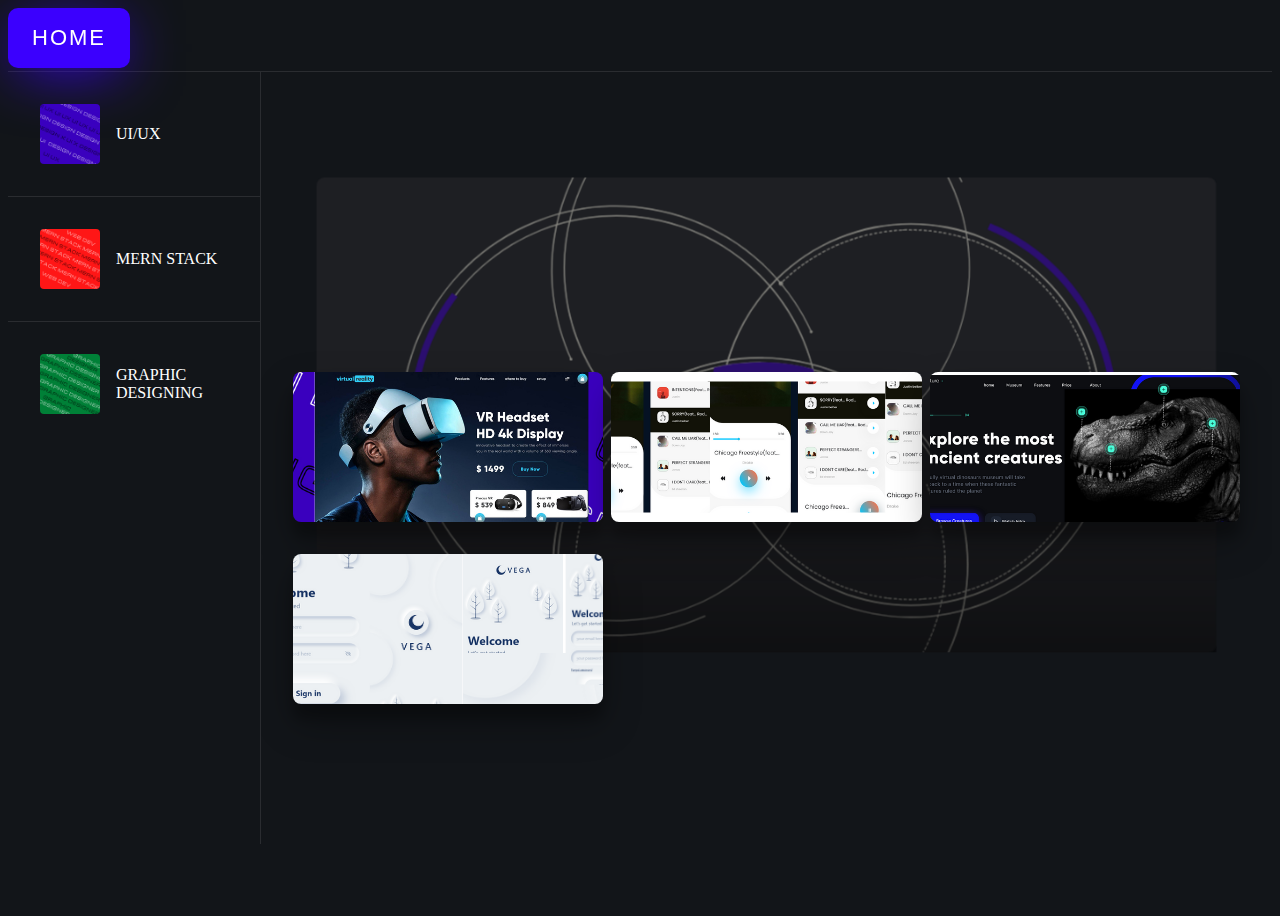
<file: project.html>
<!DOCTYPE html>
<html lang="en">
    <head>
        <meta charset="UTF-8">
        <meta name="viewport" content="width=device-width, initial-scale=1.0">
        <title>Work</title>
        <link rel="stylesheet" href="projectstyle.css">
       
    </head>
    
    <body>
        <div class="Button-wrapper">
            <a href="index.html"><button class="Button">Home</button></a>
        
        </div>
        <div class="app">
            <header class="header">
              <div class="header__left">
               
              </div>
              <div class="header__right">
               
              </div>
            </header>
            
            <nav class="nav">
              <ul>
                <li class="nav__item">
                  <a href="#uiux" class="nav__link" data-scroll-to>
                    <div class="media">
                      <img src="./assets/ui ux.png" alt="" class="media__img">
                      <p class="media__content">
                        <strong>UI/UX</strong><br />
                       
                      </p>
                    </div>
                  </a>
                </li>
                <li class="nav__item">
                  <a href="#mern" class="nav__link" data-scroll-to>
                    <div class="media">
                      <img src="./assets/ui ux (1).png" alt="" class="media__img">
                      <p class="media__content">
                        <strong>MERN STACK</strong><br />
                       
                      </p>
                    </div>
                  </a>
                </li>
                <li class="nav__item">
                  <a href="#graphic" class="nav__link" data-scroll-to>
                    <div class="media">
                      <img src="./assets/graphics designer.png" alt="" class="media__img">
                      <p class="media__content">
                        <strong>GRAPHIC DESIGNING</strong><br />
                      
                      </p>
                    </div>
                  </a>
                </li>
              </ul>
            </nav>
            
            <main class="main">
              <article class="section" id="uiux" data-section>
                <header class="section__header" style="background-image: url('./assets/ui\ ux\ design.png');">
                  
                </header>
                <div class="section__content">
                  <ul class="boxgrid">
                      
                    <li class="boxgrid__item boxgrid__item--wide">
                      <a href="https://www.instagram.com/p/CIflNl_JZlC/?utm_source=ig_web_copy_link" target="_blank"  class="box box--image">
                       <img  src="./assets/post/UI UX/modified vr headset.png" class="box__img" alt="" />
                        </a>
                      </li>
                    <li class="boxgrid__item boxgrid__item--wide">
                      <a href="https://www.instagram.com/p/CJIsH_-gczZ/?utm_source=ig_web_copy_link" target="_blank" class="box box--image">
                        <img src="./assets/post/UI UX/music modified.png"  class="box__img" alt="" />
                      </a>
                    </li>
                    <li class="boxgrid__item boxgrid__item--wide">
                        <a href="https://www.instagram.com/p/CI-hdBHgjEh/?utm_source=ig_web_copy_link" target="_blank" class="box box--image">
                          <img src="./assets/post/UI UX/musuem website.png" class="box__img" alt="" />
                        </a>
                      </li>
                    <li class="boxgrid__item boxgrid__item--wide">
                      <a href="https://www.instagram.com/p/CIu6wxKA_JV/?utm_source=ig_web_copy_link" target="_blank" class="box box--image">
                        <img src="./assets/post/UI UX/vega app.png" class="box__img" alt="" />
                      </a>
                    </li>
                  
                  </ul>
                </div>
              </article>
          
              <article class="section" id="mern" data-section>
                <header class="section__header" style="background-image: url('./assets/mern\ stack\ OP.png');">
                  
                </header>
                <div class="section__content">
                  <ul class="boxgrid">
                    <li class="boxgrid__item boxgrid__item--wide">
                        <a href="https://codepen.io/chaitanya-lakshmi/pen/XWNKoWz" target="_blank" class="box box--image">
                          <img src="./assets/post/Mern stack/product landing page.png" class="box__img" alt="" />
                        </a>
                      </li>
                    <li class="boxgrid__item">
                      <a href="https://codepen.io/chaitanya-lakshmi/pen/jOVrXbM" target="_blank" class="box box--image">
                        <img src="./assets/post/Mern stack/Dashboard ui.png" class="box__img" alt="" />
                      </a>
                    </li>
                    <li class="boxgrid__item boxgrid__item--wide">
                      <a href="https://codepen.io/chaitanya-lakshmi/pen/MWbeZmE" target="_blank" class="box box--image">
                        <img src="./assets/post/Mern stack/Gen Z calendar.png" class="box__img" alt="" />
                      </a>
                    </li>
                    <li class="boxgrid__item boxgrid__item--wide">
                      <a href="https://twitter-clone-63306.web.app/" target="_blank" class="box box--image">
                        <img src="./assets/post/Mern stack/twitter clone.png" class="box__img" alt="" />
                      </a>
                    </li>
                   
                  </ul>
                </div>
              </article>
          
              <article class="section" id="graphic" data-section>
                <header class="section__header" style="background-image: url('./assets/graphic\ designer\ bg.png');">
                 
                </header>
                <div class="section__content">
                  <ul class="boxgrid">
                    <li class="boxgrid__item boxgrid__item--wide">
                      <a href="#" class="box box--image">
                        <img src="./assets/post/Graphic design/GD post 1.png" class="box__img" alt="" />
                      </a>
                    </li>
                    <li class="boxgrid__item ">
                        <a href="#" class="box box--image">
                          <img src="./assets/post/Graphic design/graphics Post1.png" class="box__img" alt="" />
                        </a>
                      </li>
                    <li class="boxgrid__item boxgrid__item--wide">
                      <a href="#" class="box box--image">
                        <img src="./assets/post/Graphic design/GD 2.png" class="box__img" alt="" />
                      </a>
                    </li>
                    <li class="boxgrid__item boxgrid__item--push">
                      <a href="#" class="box box--image">
                        <img src="./assets/post/Graphic design/Final gd.png" class="box__img" alt="" />
                      </a>
                    </li>
                   
                  </ul>
                </div>
              </article>
              <script>
                    $('.Button').tilt({scale:1.1,speed:1000});
                  const SELECTORS = {
    section: '[data-section]',
    scrollTo: '[data-scroll-to]',
    scrollDir: '[data-scroll-dir]'
  }
  const sectionsArray = Array.from(document.querySelectorAll(SELECTORS.section))
  const scrollToElements = document.querySelectorAll(SELECTORS.scrollTo)
  const scrollDirElements = document.querySelectorAll(SELECTORS.scrollDir)
  
  let currentSectionIndex = 0
  
  const getScrollTarget = dir => {
    if (dir === 'prev' && currentSectionIndex > 0) {
      currentSectionIndex--
      return sectionsArray[currentSectionIndex]
    }
    if (dir === 'next' && currentSectionIndex < sectionsArray.length-1) {
      currentSectionIndex++
      return sectionsArray[currentSectionIndex]
    }
    return false
  }
  
  scrollDirElements.forEach(el => {
    el.addEventListener('click', () => {
      const direction = el.dataset.scrollDir
      const target = getScrollTarget(direction)
      
      if (target) {
        target.scrollIntoView({ behavior: 'smooth' });
      }
    })
  })
  
  scrollToElements.forEach(el => {
    el.addEventListener('click', e => {
      e.preventDefault()
      const targetId = el.getAttribute('href')
      const target = document.querySelector(targetId)
      
      if (target) {
        sectionsArray.forEach((section, index) => {
          if (section.id === targetId.replace('#','')) {
            currentSectionIndex = index
          }
        })
        target.scrollIntoView({ behavior: 'smooth' });
      }
    })
  })
              </script>

            </main>
            
           
          </div>
       </body>
</html>
</file>
<file: projectstyle.css>
*,
*::before,
*::after {
  box-sizing: border-box;
}

body {
  min-height: 100vh;
  height: 100%;
  overflow: hidden;
  color: #FFF;
  background-color: #121519;
  font-family: "Poppins" sans-serif;
}

ul, ol {
  list-style-type: none;
  padding: 0;
  margin: 0;
}

a {
  text-decoration: none;
}

p {
  margin: 1rem 0;
}

.app {
  display: grid;
  grid-template-rows: 4rem 1fr 4rem;
  grid-template-columns: 20% 1fr;
  height: 100vh;
}

.header,
.footer {
  font-size: 0.75rem;
  font-weight: 200;
  text-transform: uppercase;
  letter-spacing: 1px;
  color: #a0a0a0;
}

.header {
  display: flex;
  justify-content: space-between;
  grid-column: 1/-1;
  padding: 0 2rem;
  border-bottom: 1px solid rgba(255, 255, 255, 0.1);
}
.header__left, .header__right {
  display: flex;
  align-items: center;
}

.main {
  grid-column: 1/-1;
  padding: 2rem;
  overflow-x: hidden;
  overflow-y: auto;
  -webkit-overflow-scrolling: touch;
  perspective: 1px;
  -ms-scroll-snap-type: block proximity;
      scroll-snap-type: block proximity;
  -ms-scroll-snap-destination: 0% 100%;
      scroll-snap-destination: 0% 100%;
  -ms-scroll-snap-points-y: repeat(100%);
      scroll-snap-points-y: repeat(100%);
}
@media screen and (min-width: 1024px) {
  .main {
    grid-column: 2/-1;
  }
}

.footer {
  display: flex;
  align-items: center;
  grid-column: 1/-1;
  padding: 0 2rem;
  border-top: 1px solid rgba(255, 255, 255, 0.1);
}
.footer p {
  margin-right: 1rem;
}
.footer a {
  color: #FFF;
}
.footer a:hover, .footer a:focus {
  text-decoration: underline;
}
.footer__more {
  display: none;
  margin-left: auto;
  margin-right: 0;
}
@media screen and (min-width: 768px) {
  .footer__more {
    display: block;
  }
}

.nav {
  display: none;
  border-right: 1px solid rgba(255, 255, 255, 0.1);
  overflow-y: auto;
  -webkit-overflow-scrolling: touch;
}
.nav__item:not(:last-child) {
  border-bottom: 1px solid rgba(255, 255, 255, 0.1);
}
.nav__link {
  display: block;
  color: #FFF;
  font-weight: 200;
}
.nav__link:hover, .nav__link:focus {
  background-color: rgba(255, 255, 255, 0.035);
}
@media screen and (min-width: 1024px) {
  .nav {
    display: block;
    grid-column: 1/2;
  }
}

.section {
  min-height: 500px;
  min-height: calc(100vh - 4rem - 4rem);
  padding-top: 300px;
  margin-bottom: 250px;
  position: relative;
  transform-style: preserve-3d;
  scroll-snap-align: start;
}
.section__header {
  position: absolute;
  top: 50px;
  left: 0;
  right: 0;
  height: 500px;
  padding: 2rem;
  border-radius: 0.5rem;
  background-size: cover;
  background-repeat: no-repeat;
  background-position: center center;
  text-shadow: 0 0 20px rgba(0, 0, 0, 0.25);
}
.section__header::after {
  content: "";
  display: block;
  position: absolute;
  top: 50%;
  left: 0;
  right: 0;
  bottom: 0;
  background: linear-gradient(to bottom, rgba(0, 0, 0, 0) 0%, rgba(0, 0, 0, 0.5) 100%);
}
.section__title {
  font-size: 3.5rem;
  font-weight: 200;
  margin-bottom: 0.5rem;
  line-height: 1;
}
.section__subtitle {
  font-size: 1.5rem;
}
.section__controls {
  display: flex;
  align-items: center;
  position: absolute;
  padding: 0 2rem;
  top: 0;
  left: 0;
  right: 0;
  transform: translateY(-50%);
}
.section__content {
  position: relative;
  z-index: 1;
  padding: 0 1rem;
}
@media screen and (min-width: 1024px) {
  .section {
    margin-bottom: 750px;
  }
  .section__header {
    transform: translateZ(-1px) scale(1.9);
  }
  .section__content {
    padding: 0;
    transform: translateZ(0);
  }
}

.boxgrid {
  display: grid;
  grid-template-columns: repeat(auto-fit, minmax(150px, 1fr));
  grid-auto-rows: minmax(150px, auto);
  grid-gap: 2rem 0.5rem;
}
.boxgrid__item {
  display: flex;
}
.boxgrid__item--wide {
  grid-column: span 2;
}
@media screen and (min-width: 1280px) {
  .boxgrid__item--push {
    grid-column: span 2;
    padding-left: 50%;
  }
}

.box {
  display: flex;
  flex: 1 0 0;
  position: relative;
  padding: 2rem;
  border-radius: 0.5rem;
  font-size: 0.875rem;
  color: #FFF;
  box-shadow: 0 19px 38px rgba(0, 0, 0, 0.3), 0 15px 12px rgba(0, 0, 0, 0.22);
  transform: scale(1);
  transition: all 0.25s ease;
  filter: brightness(100%);
}
.box:hover, .box:focus {
  transform: scale(1.07);
  filter: brightness(110%);
  z-index: 10;
}
.box--weather {
  background-color: #89CDCE;
}
.box--cost {
  background-color: #66AEE5;
}
.box--locations {
  background-color: #6C73DC;
}
.box--image, .box--video {
  padding: 0;
}
.box--video::before, .box--video::after {
  content: "";
  display: block;
  position: absolute;
  top: 50%;
  left: 50%;
  z-index: 10;
  transform: translate(-50%, -50%);
}
.box--video::before {
  width: 50px;
  height: 50px;
  background-color: #FFF;
  border-radius: 50%;
  box-shadow: 0 0 38px rgba(0, 0, 0, 0.3);
}
.box--video::after {
  width: 0;
  height: 0;
  border-style: solid;
  border-width: 10px 0 10px 15px;
  border-color: transparent transparent transparent #121519;
  margin-left: 2px;
}
.box__img {
  display: block;
  width: 100%;
  height: 100%;
  position: absolute;
  -o-object-fit: cover;
     object-fit: cover;
  -o-object-position: center;
     object-position: center;
  border-radius: 0.5rem;
}

.scrollctrl {
  display: none;
  justify-content: center;
  width: 50vw;
  height: 50vw;
  padding: 0;
  position: fixed;
  border-radius: 50%;
  border: 1px solid rgba(255, 255, 255, 0.1);
  color: rgba(255, 255, 255, 0.7);
  background-color: transparent;
  left: 50%;
  margin-left: -25%;
}
.scrollctrl:hover, .scrollctrl:focus {
  background-color: rgba(255, 255, 255, 0.035);
}
.scrollctrl--prev {
  top: 0;
  padding-top: 44%;
  align-items: flex-end;
  transform: translateY(-42vw);
}
.scrollctrl--next {
  bottom: 0;
  padding-bottom: 44%;
  transform: translateY(42vw);
}
@media screen and (min-width: 1024px) {
  .scrollctrl {
    display: flex;
  }
}

.text--large {
  font-size: 2rem;
  font-weight: 200;
}

.arrow {
  display: inline-block;
  padding: 3px;
  border-style: solid;
  border-width: 0 2px 2px 0;
}
.arrow--large {
  padding: 8px;
  border-width: 0 1px 1px 0;
}
.arrow--right {
  transform: rotate(-45deg);
}
.arrow--left {
  transform: rotate(135deg);
}
.arrow--up {
  transform: rotate(-135deg);
}
.arrow--down {
  transform: rotate(45deg);
}

.media {
  display: flex;
  align-items: center;
  padding: 2rem;
}
.media__img {
  width: 60px;
  height: 60px;
  margin-right: 1rem;
  border-radius: 0.25rem;
  -o-object-position: center center;
     object-position: center center;
  -o-object-fit: cover;
     object-fit: cover;
}
.media__content {
  margin: 0;
}

.user {
  margin-left: auto;
  text-align: center;
  padding-top: 2rem;
}
.user__name {
  display: block;
  font-size: 1.5rem;
  font-weight: 200;
}
.user__img {
  width: 100px;
  height: 100px;
  border-radius: 50%;
  margin-bottom: 0.5rem;
  box-shadow: 0 0 38px rgba(0, 0, 0, 0.3);
}

.btn {
  display: flex;
  flex: 0 0 50px;
  justify-content: center;
  align-items: center;
  width: 50px;
  height: 50px;
  border: 0;
  padding: 0;
  border: 1px solid transparent;
  border-radius: 50%;
  background-color: #FFF;
  margin: 0 0.5rem;
}

button:focus {
  outline: 0;
  border-color: #66AEE5;
  box-shadow: 0 0 0 1px #66AEE5;
}

.Button-wrapper{
    position:absolute;
  }
  .Button:hover{
    box-shadow:0 8px 65px -5px  #3b00Fe;
  }
  .Button{
      
   
    font-family: "Poppins" sans-serif;
   font-weight:semi-bold;
    letter-spacing: 2px;
    font-size:22px;
    line-height:60px;
    text-transform:uppercase;
    background:  #3b00Fe;
    color:white;
    border: none;
    border-radius:10px;
    min-width:115px;
    padding: 0 24px;
    box-shadow: 0 10px 60px -10px  #3b00Fe;
    cursor: pointer;
    transform: perspective(250px) scale3d(1,1,1);
    transition: all 1s cubic-bezier(0.03,0.98,0.52,0.99);
    outline:none;
   
  }
</file>
